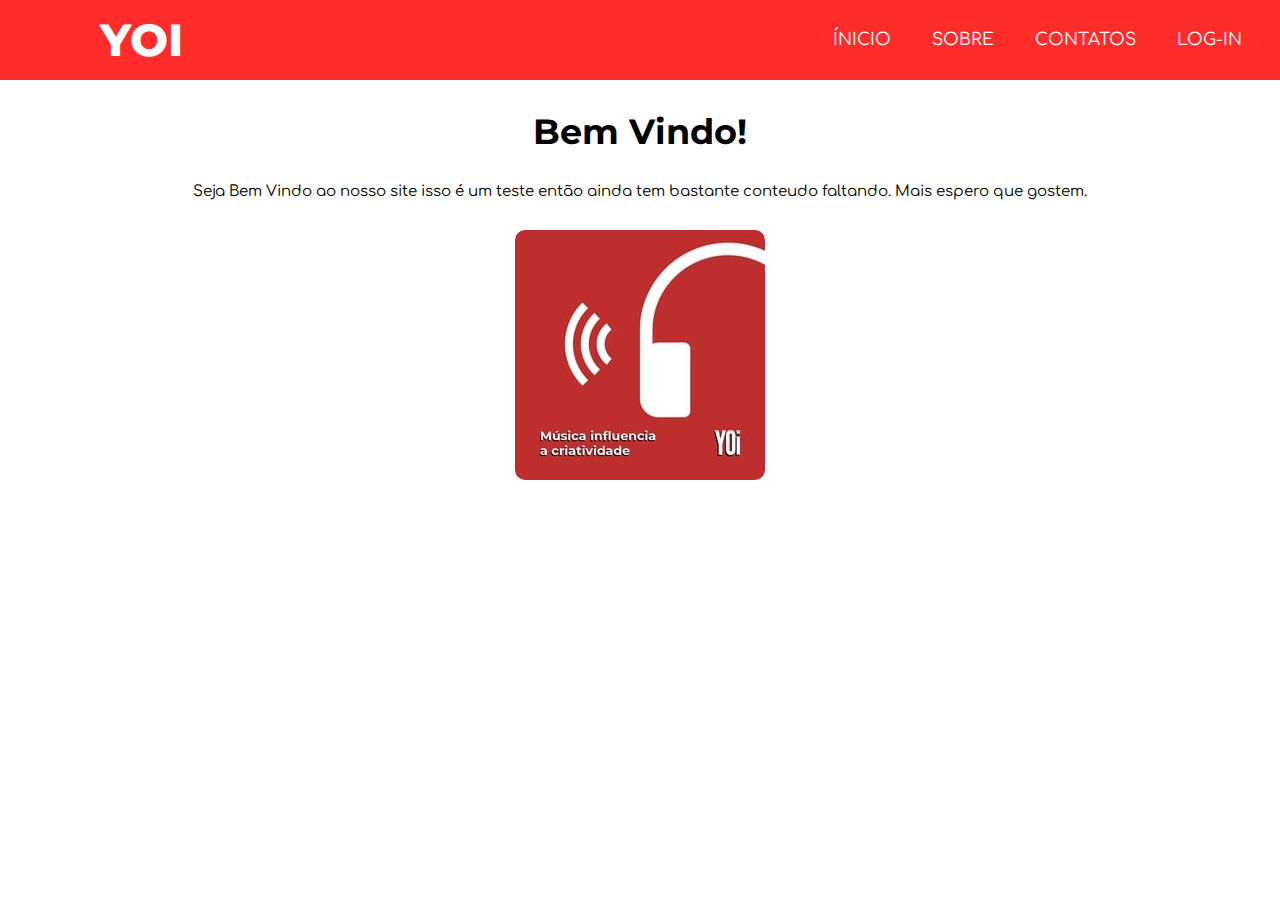
<file: index.html>
<!DOCTYPE html>
<html lang="pt-br">
<head>
    <meta charset="UTF-8">
    <meta http-equiv="X-UA-Compatible" content="IE=edge">
    <meta name="viewport" content="width=device-width, initial-scale=1.0">
    <link rel="stylesheet" href="style.css">
    <link rel="stylesheet" href="https://cdnjs.cloudflare.com/ajax/libs/font-awesome/5.11.2/css/all.css">
    <title>Yoi</title>
</head>
<body>
    <header>
        <nav class="menu">
            <input type="checkbox" id="check">
            <label for="check" class="checkbtn">
                <i class="fas fa-bars"></i>
            </label>
            <label class="logo1" for="">YOI</label>
            <ul class="buttons">
                <li><a href="./index.html">ÍNICIO</a></li>
                <li><a href="./sobre.html">SOBRE</a></li>
                <li><a href="./contato.html">CONTATOS</a></li>
                <li><a href="./login.html">LOG-IN</a></li>
            </ul>
        </nav>
    </header>
    <section>
        <h1 class="titulo1">Bem Vindo!</h1>

        <p class="texto1">Seja Bem Vindo ao nosso site isso é um teste então ainda tem bastante conteudo faltando. Mais espero que gostem.</p>
        
        <div class="divimg1">
            <img class="img1" src="./media/post_yoi.jpg" alt="">
        </div>
    </section>

</body>
</html>
</file>
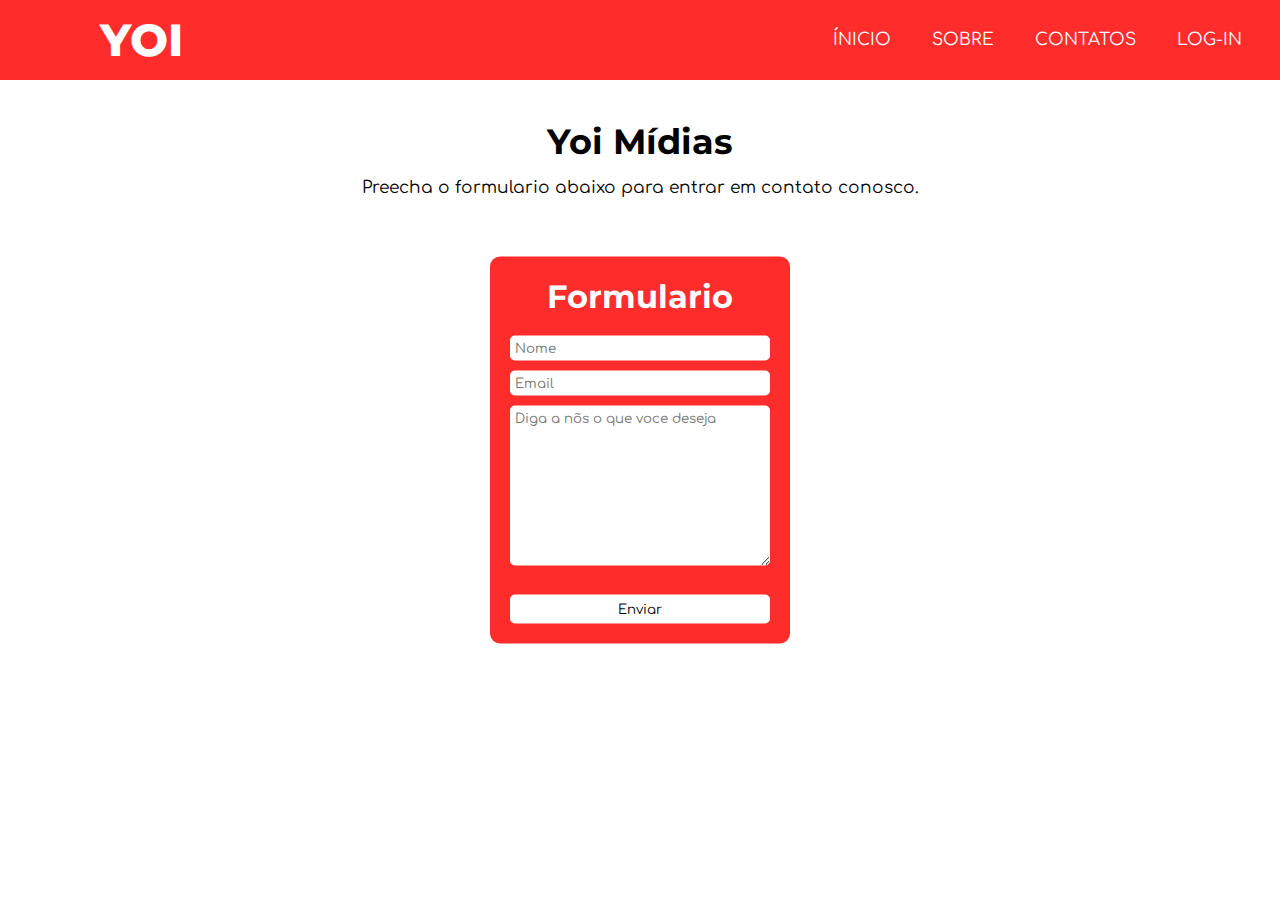
<file: contato.html>
<!DOCTYPE html>
<html lang="pt-br">
<head>
    <meta charset="UTF-8">
    <meta http-equiv="X-UA-Compatible" content="IE=edge">
    <meta name="viewport" content="width=device-width, initial-scale=1.0">
    <link rel="stylesheet" href="style.css">
    <link rel="stylesheet" href="https://cdnjs.cloudflare.com/ajax/libs/font-awesome/5.11.2/css/all.css">
    <title>Yoi</title>
</head>
<body>
    <header>
        <nav class="menu">
            <input type="checkbox" id="check">
            <label for="check" class="checkbtn">
                <i class="fas fa-bars"></i>
            </label>
            <label class="logo1" for="">YOI</label>
            <ul class="buttons">
                <li><a href="./index.html">ÍNICIO</a></li>
                <li><a href="./sobre.html">SOBRE</a></li>
                <li><a href="./contato.html">CONTATOS</a></li>
                <li><a href="./login.html">LOG-IN</a></li>
            </ul>
        </nav>
    </header>
    <section>
        <h1 class="titulo2">Yoi Mídias</h1>
        <p class="texto2">Preecha o formulario abaixo para entrar em contato conosco.</p>
    </section>
    <form class="box">
        <h1 class="titulo3">Formulario</h1>
        <input class="input1" type="text" placeholder="Nome">
        <input class="input1" type="email" placeholder="Email">
        <textarea class="input1" name="" id="" cols="30" rows="10" placeholder="Diga a nõs o que voce deseja"></textarea>
        <input class="button1" type="submit" value="Enviar">
    </form>

</body>
</html>
</file>
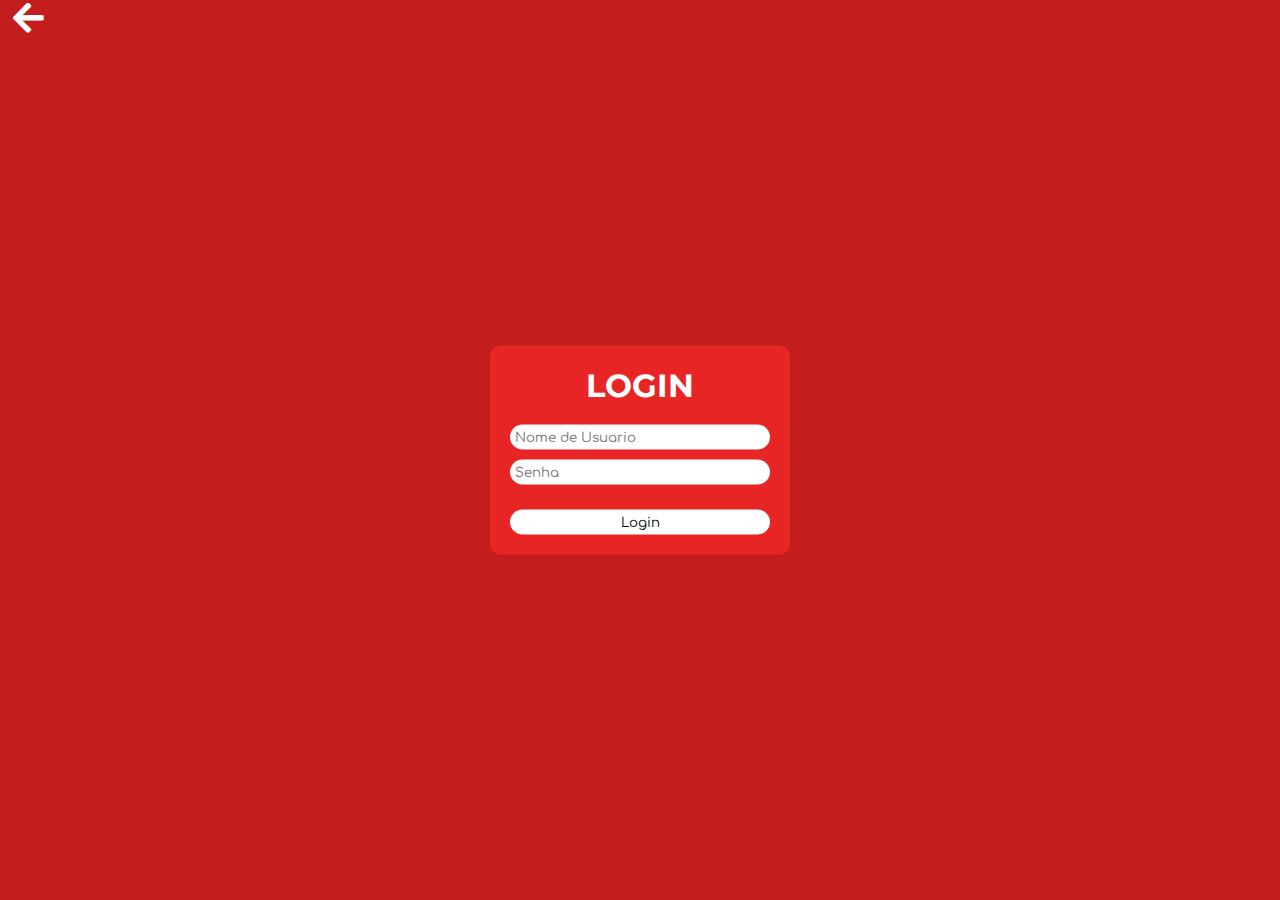
<file: login.html>
<!DOCTYPE html>
<html lang="pt-br">
<head>
    <meta charset="UTF-8">
    <meta http-equiv="X-UA-Compatible" content="IE=edge">
    <meta name="viewport" content="width=device-width, initial-scale=1.0">
    <link rel="stylesheet" href="style.css">
    <link rel="stylesheet" href="https://cdnjs.cloudflare.com/ajax/libs/font-awesome/5.11.2/css/all.css">
    <title>Yoi</title>
</head>
<body class="loginbody">
    <header>
       
    </header>
    <section>
        <a class="arrow" href="index.html"><i class="fas fa-arrow-left"></i></a>
        <form class="box1">
            <h1 class="titulo4">LOGIN</h1>
            <input class="input2" type="text" placeholder="Nome de Usuario">
            <input class="input2" type="password" placeholder="Senha">
            <input class="button2" type="submit" value="Login">
        </form>
    </section>


</body>
</html>
</file>
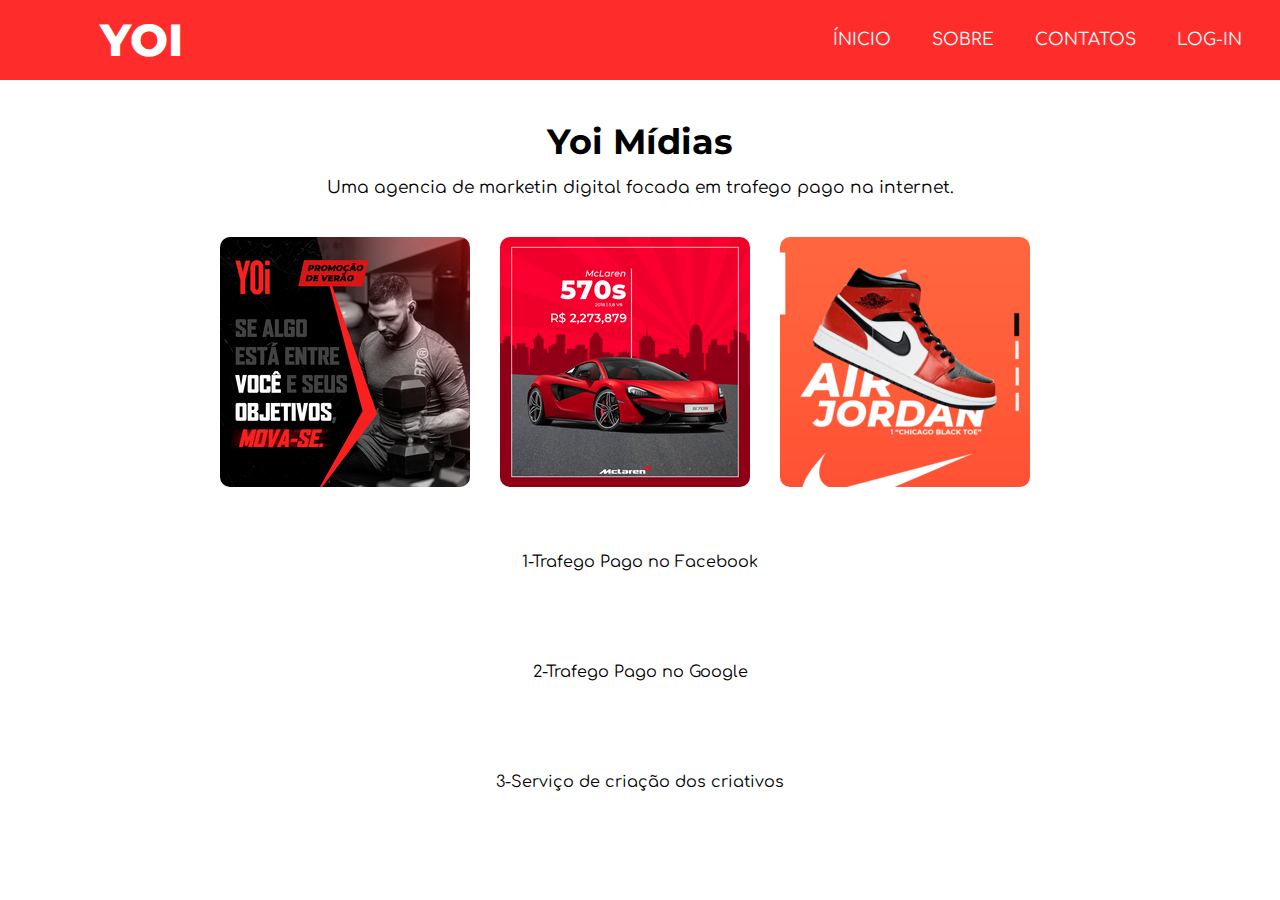
<file: sobre.html>
<!DOCTYPE html>
<html lang="pt-br">
<head>
    <meta charset="UTF-8">
    <meta http-equiv="X-UA-Compatible" content="IE=edge">
    <meta name="viewport" content="width=device-width, initial-scale=1.0">
    <link rel="stylesheet" href="style.css">
    <link rel="stylesheet" href="https://cdnjs.cloudflare.com/ajax/libs/font-awesome/5.11.2/css/all.css">
    <title>Yoi</title>
</head>
<body>
    <header>
        <nav class="menu">
            <input type="checkbox" id="check">
            <label for="check" class="checkbtn">
                <i class="fas fa-bars"></i>
            </label>
            <label class="logo1" for="">YOI</label>
            <ul class="buttons">
                <li><a href="./index.html">ÍNICIO</a></li>
                <li><a href="./sobre.html">SOBRE</a></li>
                <li><a href="./contato.html">CONTATOS</a></li>
                <li><a href="./login.html">LOG-IN</a></li>
            </ul>
        </nav>
    </header>
    <section>
        <h1 class="titulo2">Yoi Mídias</h1>
        <p class="texto2">Uma agencia de marketin digital focada em trafego pago na internet.</p>
        <div class="divimg2">
            <img class="img2" src="./media/post1.png" alt="">
            <img class="img2" src="./media/post2.png" alt="">
            <img class="img2" src="./media/post3.png" alt="">
        </div>
    </section>
    <section>
        <ol>
            <li class="lista">1-Trafego Pago no Facebook </li>
            <li class="lista">2-Trafego Pago no Google</li>
            <li class="lista">3-Serviço de criação dos criativos</li>
        </ol>
    </section>
</body>
</html>
</file>
<file: style.css>
@import url('https://fonts.googleapis.com/css2?family=Comfortaa:wght@600&display=swap');
@import url('https://fonts.googleapis.com/css2?family=Montserrat:wght@800&display=swap');

* {
    padding: 0;
    margin: 0;
    text-decoration: none;
    list-style: none;
    box-sizing: border-box;
}

.menu {
    background-color: #FF2C2C;
    height: 80px;
    width: 100%;
}

.logo1 {
    font-family: 'Montserrat', sans-serif;
    font-weight: 800;
    color: white;
    font-size: 45px;
    line-height: 80px;
    padding: 100px;
}

.buttons {
    font-family: 'Comfortaa';
    float: right;
    margin-right: 20px;
}

li {
    display: inline-block;
    line-height: 70px;
    margin: 5px;
}

a {
    color: white;
    font-size: 17px;
    padding: 7px 13px;
    border-radius: 30px;
}

a:hover {
    background-color: #c42323;
    transition: .3s;
}

.checkbtn {
    font-size: 30px;
    color: white;
    float: right;
    line-height: 80px;
    margin-right: 40px;
    cursor: pointer;
    display: none;
}

#check {
    display: none;
}

.titulo1 {
    font-family: 'Montserrat', sans-serif;
    font-size: 35px;
    text-align: center;
    margin-top:30px;
}

.texto1 {
    font-family: 'Comfortaa';
    font-size: 15px;
    text-align: center;
    margin-top:30px;
}

.divimg1 {
    display: flex;
    justify-content: center;
    align-items: center;
    margin-top: 30px;
}

.img1 {
    border-radius: 10px;
    width: 250px;
    height: 250px;
}

.titulo2 {
    font-family: 'Montserrat', sans-serif;
    text-align: center;
    margin-top: 40px;
    font-size: 35px;
}

.texto2 {
    font-family: 'Comfortaa';
    text-align: center;
    margin-top: 15px;
    font-size: 17px;
}

.lista {
    display: flex;
    flex-direction: column;
    justify-content: center;
    align-items: center;
    font-family: 'Comfortaa';
    margin-top: 40px;
}

.divimg2 {
    display: flex;
    flex-direction: row;
    justify-content: center;
    align-items: center;
    margin-top: 40px;
}

.img2 {
    border-radius: 10px;
    margin-right: 30px;
}

.description {
    font-family: 'Comfortaa';
    color: #666666;
    text-align: center;
    margin-top: 50%;
    font-size: 10px;
    margin-bottom: 20px;
}

.box {
    width: 300px;
    padding: 20px;
    position: absolute;
    top: 50%;
    left: 50%;
    transform: translate(-50%, -50%);
    background-color: #FF2C2C;
    text-align: center;
    border-radius: 10px;
}

.input1 {
    background: white;
    font-family: 'Comfortaa';
    border-style: none;
    border-radius: 5px;
    padding: 5px;
    margin-top: 10px;
    width: 100%;
}


.titulo3 {
    font-family: 'Montserrat', sans-serif;
    margin-bottom: 10px;
    color: white;
}

.box1 {
    width: 300px;
    padding: 20px;
    position: absolute;
    top: 50%;
    left: 50%;
    transform: translate(-50%, -50%);
    background-color: #e82525;
    text-align: center;
    border-radius: 10px;
}

.input2 {
    background: white;
    font-family: 'Comfortaa';
    border-style: none;
    border-radius: 20px;
    padding: 5px;
    margin-top: 10px;
    width: 100%;
    outline: none;
}


.titulo4 {
    font-family: 'Montserrat', sans-serif;
    margin-bottom: 10px;
    color: white;
}

.button2 {
    font-family: 'Comfortaa';
    padding: 5px;
    border-style: none;
    background-color: white;
    border-radius: 20px;
    margin-top: 25px;
    border-color: white;
    width: 100%;
}

.button2:hover {
    background-color: #c6c6c6 ;
    transition: .2s;
}

.loginbody {
    background-color: #c41d1d;
}

.button1 {
    font-family: 'Comfortaa';
    padding: 5px;
    border-style: solid;
    background-color: white;
    border-radius: 5px;
    margin-top: 25px;
    border-color: white;
    width: 100%;
}

.button1:hover {
    border-color: #2ecc71;
}

.arrow {
    color: white;
    font-size: 35px;
    cursor: pointer;
}

.arrow:hover {
    color: rgb(194, 194, 194);
}

@media (max-width:858px) {
    .logo1 {
        font-size: 30px;
        padding-left: 50px;
    }
    a {
        font-size: 16px;
    }
    .checkbtn {
        display: block;
    }
    .buttons {
        position: fixed;
        width: 100%;
        height: 100%;
        background-color: #c42323;
        top: 80px;
        left: -100%;
        text-align: center;
        transition: all .7s;
        z-index: 1;
    }
   li {
        display: flex;
        flex-direction: column;
    }
    a:hover {
        background-color: #9e1e1e;
    
    }
    #check:checked ~ .buttons {
        left:0;
    }

    .texto2{
        margin-left: 30px;
        margin-right: 30px;
    }

    .divimg2 {
        flex-direction: column;
    }

    .img2 {
        margin-top: 10px;
        margin-right: 0px;
    }
}
</file>
